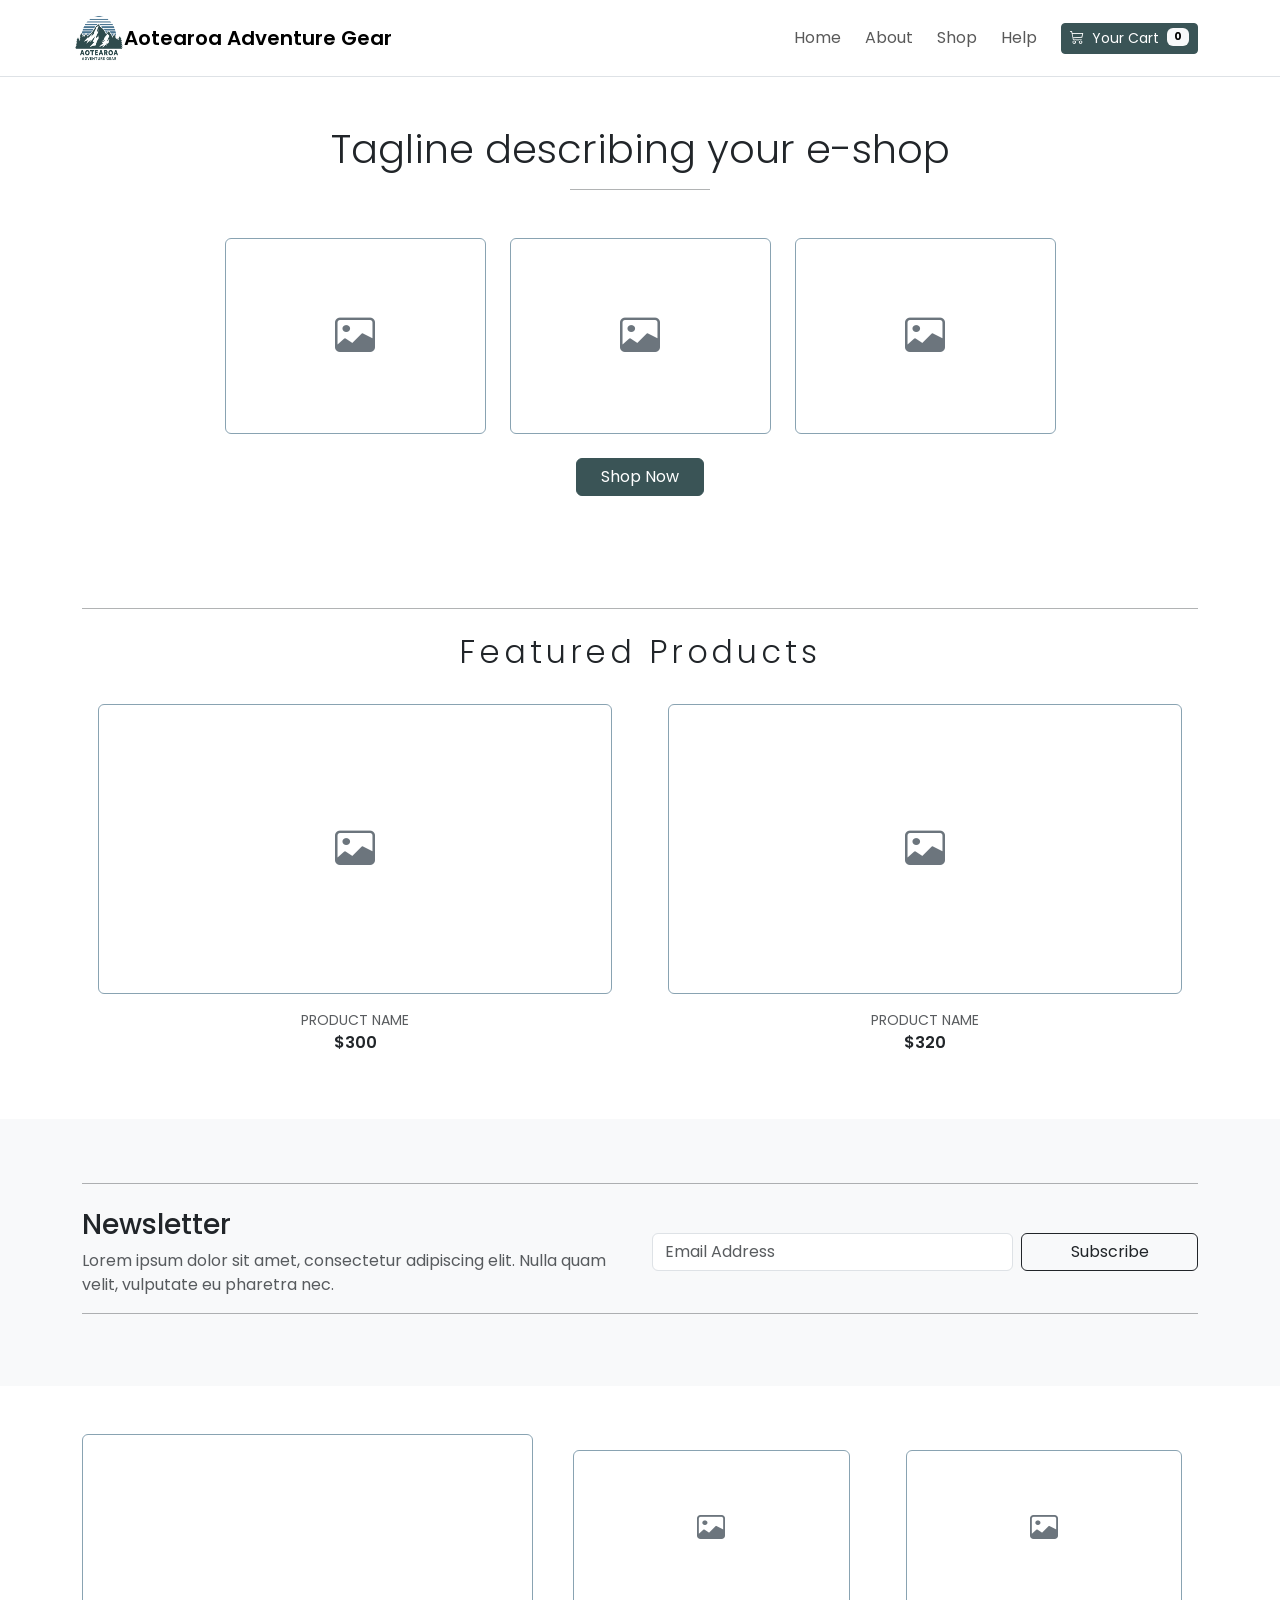
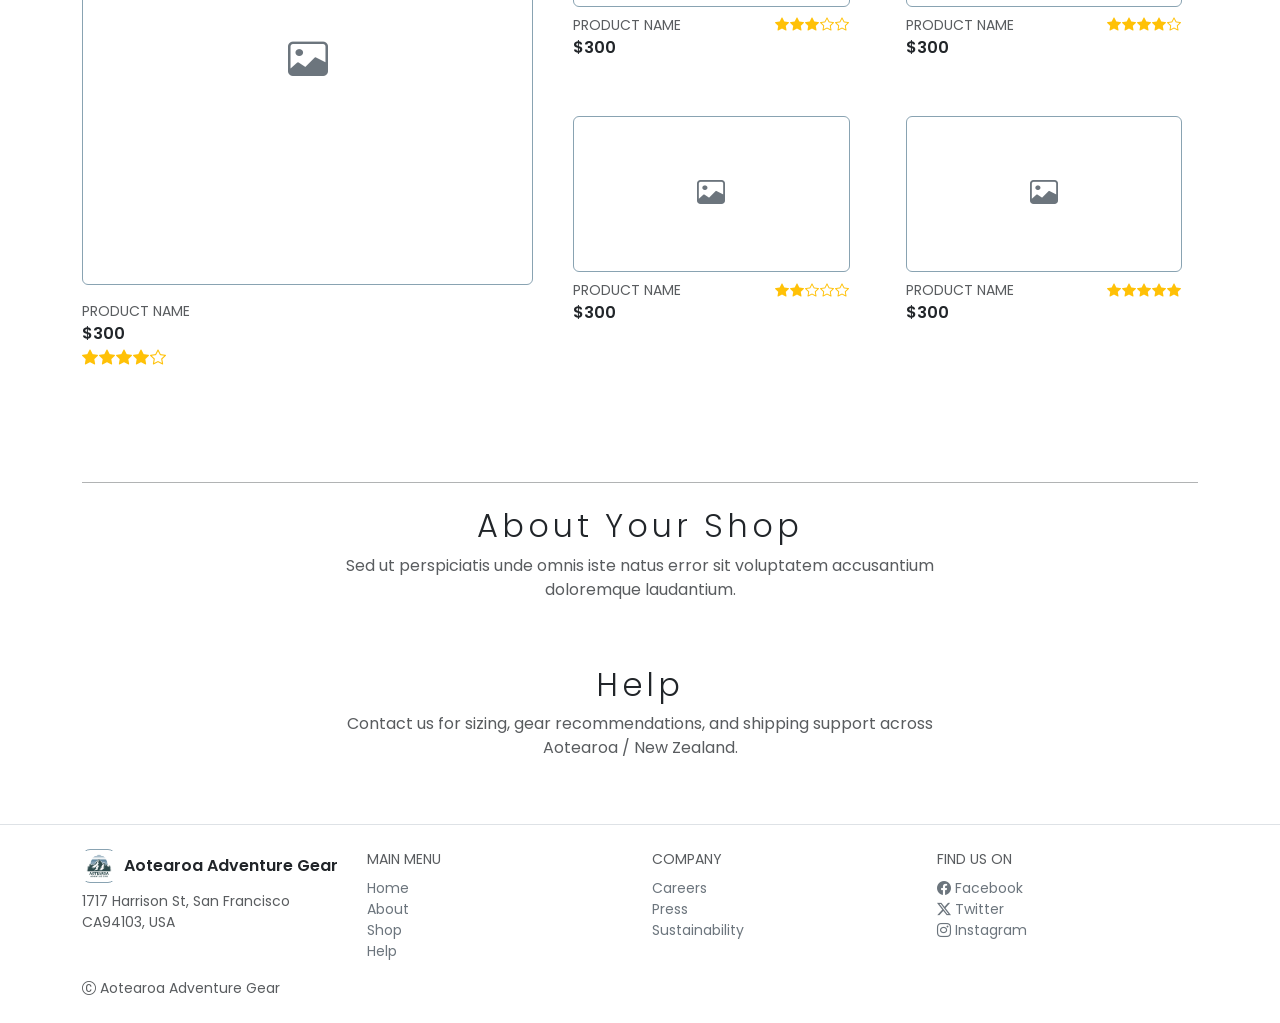
<file: index.html>
<!doctype html>
<html lang="en">

<head>
  <meta charset="utf-8" />
  <meta name="viewport" content="width=device-width, initial-scale=1" />
  <title>Aotearoa Adventure Gear | Home</title>

  <!-- Web font -->
  <link rel="preconnect" href="https://fonts.googleapis.com">
  <link rel="preconnect" href="https://fonts.gstatic.com" crossorigin>
  <link href="https://fonts.googleapis.com/css2?family=Poppins:wght@300;400;600&display=swap" rel="stylesheet">

  <!-- Icons -->
  <link rel="stylesheet" href="https://cdn.jsdelivr.net/npm/bootstrap-icons@1.11.3/font/bootstrap-icons.min.css">

  <!-- Bootstrap CSS -->
  <link href="https://cdn.jsdelivr.net/npm/bootstrap@5.3.3/dist/css/bootstrap.min.css" rel="stylesheet">

  <!-- Custom CSS (required) -->
  <link rel="stylesheet" href="css/custom-style.css" />
</head>

<body id="top">
  <div id="siteHeader"></div>

  <main>
    <!-- Tagline + 3 category images + Shop Now button (wireframe top hero area) -->
    <section class="py-5 hero-divider">
      <div class="container text-center">
        <h1 class="display-6 fw-light mb-3">Tagline describing your e-shop</h1>
        <hr class="mx-auto section-rule">

        <div class="row justify-content-center g-4 mt-4">
          <div class="col-10 col-sm-4 col-md-3">
            <div class="ratio ratio-4x3 placeholder-tile">
              <div class="d-flex align-items-center justify-content-center">
                <i class="bi bi-image fs-1 text-secondary"></i>
              </div>
            </div>
          </div>
          <div class="col-10 col-sm-4 col-md-3">
            <div class="ratio ratio-4x3 placeholder-tile">
              <div class="d-flex align-items-center justify-content-center">
                <i class="bi bi-image fs-1 text-secondary"></i>
              </div>
            </div>
          </div>
          <div class="col-10 col-sm-4 col-md-3">
            <div class="ratio ratio-4x3 placeholder-tile">
              <div class="d-flex align-items-center justify-content-center">
                <i class="bi bi-image fs-1 text-secondary"></i>
              </div>
            </div>
          </div>
        </div>

        <div class="mt-4">
          <a href="shop.html" class="btn btn-dark px-4">Shop Now</a>
        </div>
      </div>
    </section>

    <!-- Featured Products section + carousel (required) -->
    <section class="py-5">
      <div class="container">
        <hr class="mx-auto section-rule mb-4 w-100">
        <h2 class="text-center section-title mb-3">Featured Products</h2>


        <!-- Bootstrap carousel (JS requirement #1) -->
        <div id="featuredCarousel" class="carousel slide" data-bs-ride="carousel"
          aria-label="Featured products carousel">
          <div class="carousel-inner">
            <!-- Slide 1 -->
            <div class="carousel-item active">
              <div class="row g-4 justify-content-center">
                <div class="col-12 col-md-6">
                  <article class="product-card p-3">
                    <a href="product.html">
                      <div class="ratio ratio-16x9 placeholder-tile mb-3">
                        <div class="d-flex align-items-center justify-content-center">
                          <i class="bi bi-image fs-1 text-secondary"></i>
                        </div>
                      </div>
                    </a>
                    <div class="d-flex align-items-center ">
                      <div class="text-center mx-auto">
                        <div class="text-uppercase small text-muted"> Product Name</div>
                        <div class="fw-semibold">$300</div>
                      </div>
                    </div>
                  </article>
                </div>

                <div class="col-12 col-md-6">
                  <article class="product-card p-3">
                    <a href="product.html">
                      <div class="ratio ratio-16x9 placeholder-tile mb-3">
                        <div class="d-flex align-items-center justify-content-center">
                          <i class="bi bi-image fs-1 text-secondary"></i>
                        </div>
                      </div>
                    </a>
                    <div class="d-flex align-items-center justify-content-between">
                      <div class="text-center mx-auto">
                        <div class="text-uppercase small text-muted">Product Name </div>
                        <div class="fw-semibold">$320</div>
                      </div>
                    </div>
                  </article>
                </div>
              </div>
            </div>

            <!-- Slide 2 -->
            <div class="carousel-item">
              <div class="row g-4 justify-content-center">
                <div class="col-12 col-md-6">
                  <article class="product-card p-3">
                    <a href="product.html">
                      <div class="ratio ratio-16x9 placeholder-tile mb-3">
                        <div class="d-flex align-items-center justify-content-center">
                          <i class="bi bi-image fs-1 text-secondary"></i>
                        </div>
                      </div>
                    </a>
                    <div class="d-flex align-items-center justify-content-between">
                      <div class="text-center mx-auto">
                        <div class="text-uppercase small text-muted">Product Name</div>
                        <div class="fw-semibold">$450</div>
                      </div>
                    </div>
                  </article>
                </div>

                <div class="col-12 col-md-6">
                  <article class="product-card p-3">
                    <a href="product.html">
                      <div class="ratio ratio-16x9 placeholder-tile mb-3">
                        <div class="d-flex align-items-center justify-content-center">
                          <i class="bi bi-image fs-1 text-secondary"></i>
                        </div>
                      </div>
                    </a>
                    <div class="d-flex align-items-center justify-content-between">
                      <div class="text-center mx-auto">
                        <div class="text-uppercase small text-muted">Product Name </div>
                        <div class="fw-semibold">$520</div>
                      </div>
                    </div>
                  </article>
                </div>
              </div>
            </div>
          </div>

          <button class="carousel-control-prev" type="button" data-bs-target="#featuredCarousel" data-bs-slide="prev">
            <span class="carousel-control-prev-icon" aria-hidden="true"></span>
            <span class="visually-hidden">Previous</span>
          </button>

          <button class="carousel-control-next" type="button" data-bs-target="#featuredCarousel" data-bs-slide="next">
            <span class="carousel-control-next-icon" aria-hidden="true"></span>
            <span class="visually-hidden">Next</span>
          </button>
        </div>
      </div>
    </section>

    <!-- Newsletter row (wireframe) -->
    <section class="py-5 bg-light">
      <div class="container">
        <hr class="mx-auto section-rule mb-4 w-100">
        <div class="row align-items-center g-4">
          <div class="col-12 col-lg-6">
            <h3 class="mb-2">Newsletter</h3>
            <p class="text-muted mb-0">
              Lorem ipsum dolor sit amet, consectetur adipiscing elit. Nulla quam velit, vulputate eu pharetra nec.
            </p>
          </div>

          <div class="col-12 col-lg-6">
            <form class="row g-2 justify-content-lg-end" id="newsletterForm" novalidate>
              <div class="col-12 col-md-8">
                <label for="newsletterEmail" class="visually-hidden">Email Address</label>
                <input type="email" class="form-control" id="newsletterEmail" name="newsletterEmail"
                  placeholder="Email Address" required>
                <div class="invalid-feedback">Please enter a valid email address.</div>
              </div>
              <div class="col-12 col-md-4 d-grid">
                <button class="btn btn-outline-dark" type="submit">Subscribe</button>
              </div>
            </form>
            <div class="small text-success mt-2 d-none" id="newsletterSuccess">Thanks for subscribing!</div>
          </div>
        </div>
        <hr class="mx-auto section-rule mb-4 w-100">
      </div>
    </section>

    <!-- Product grid + about section (wireframe lower blocks) -->
    <section class="py-5">
      <div class="container">
        <div class="row g-4 align-items-start">
          <div class="col-12 col-lg-5">
            <a href="product.html">
              <div class="ratio ratio-1x1 placeholder-tile h-100">
                <div class="d-flex align-items-center justify-content-center">
                  <i class="bi bi-image fs-1 text-secondary"></i>
                </div>
              </div>
            </a>
            <div class="mt-3">
              <div class="text-uppercase small text-muted">Product Name</div>
              <div class="fw-semibold">$300</div>
              <div class="rating text-warning" aria-label="4 out of 5 stars">
                <i class="bi bi-star-fill"></i><i class="bi bi-star-fill"></i><i class="bi bi-star-fill"></i><i
                  class="bi bi-star-fill"></i><i class="bi bi-star"></i>
              </div>
            </div>
          </div>

          <div class="col-12 col-lg-7">
            <div class="row g-4">
              <!-- Four small cards -->
              <div class="col-12 col-md-6">
                <article class="product-card p-3">
                  <a href="product.html">
                    <div class="ratio ratio-16x9 placeholder-tile mb-2">
                      <div class="d-flex align-items-center justify-content-center">
                        <i class="bi bi-image text-secondary fs-3"></i>
                      </div>
                    </div>
                  </a>
                  <div class="d-flex justify-content-between align-items-start">
                    <div>
                      <div class="text-uppercase small text-muted"> Product Name </div>
                      <div class="fw-semibold">$300</div>
                    </div>
                    <div class="rating text-warning small">
                      <i class="bi bi-star-fill"></i><i class="bi bi-star-fill"></i><i class="bi bi-star-fill"></i><i
                        class="bi bi-star"></i><i class="bi bi-star"></i>
                    </div>
                  </div>
                </article>
              </div>

              <div class="col-12 col-md-6">
                <article class="product-card p-3">
                  <a href="product.html">
                    <div class="ratio ratio-16x9 placeholder-tile mb-2">
                      <div class="d-flex align-items-center justify-content-center">
                        <i class="bi bi-image text-secondary fs-3"></i>
                      </div>
                    </div>
                  </a>
                  <div class="d-flex justify-content-between align-items-start">
                    <div>
                      <div class="text-uppercase small text-muted">Product Name </div>
                      <div class="fw-semibold">$300</div>
                    </div>
                    <div class="rating text-warning small">
                      <i class="bi bi-star-fill"></i><i class="bi bi-star-fill"></i><i class="bi bi-star-fill"></i><i
                        class="bi bi-star-fill"></i><i class="bi bi-star"></i>
                    </div>
                  </div>
                </article>
              </div>

              <div class="col-12 col-md-6">
                <article class="product-card p-3">
                  <a href="product.html">
                    <div class="ratio ratio-16x9 placeholder-tile mb-2">
                      <div class="d-flex align-items-center justify-content-center">
                        <i class="bi bi-image text-secondary fs-3"></i>
                      </div>
                    </div>
                  </a>
                  <div class="d-flex justify-content-between align-items-start">
                    <div>
                      <div class="text-uppercase small text-muted">Product Name </div>
                      <div class="fw-semibold">$300</div>
                    </div>
                    <div class="rating text-warning small">
                      <i class="bi bi-star-fill"></i><i class="bi bi-star-fill"></i><i class="bi bi-star"></i><i
                        class="bi bi-star"></i><i class="bi bi-star"></i>
                    </div>
                  </div>
                </article>
              </div>

              <div class="col-12 col-md-6">
                <article class="product-card p-3">
                  <a href="product.html">
                    <div class="ratio ratio-16x9 placeholder-tile mb-2">
                      <div class="d-flex align-items-center justify-content-center">
                        <i class="bi bi-image text-secondary fs-3"></i>
                      </div>
                    </div>
                  </a>
                  <div class="d-flex justify-content-between align-items-start">
                    <div>
                      <div class="text-uppercase small text-muted">Product Name </div>
                      <div class="fw-semibold">$300</div>
                    </div>
                    <div class="rating text-warning small">
                      <i class="bi bi-star-fill"></i><i class="bi bi-star-fill"></i><i class="bi bi-star-fill"></i><i
                        class="bi bi-star-fill"></i><i class="bi bi-star-fill"></i>
                    </div>
                  </div>
                </article>
              </div>
            </div>
          </div>
        </div>
    </section>

    <!-- About section -->
    <section id="about" class="py-5 text-center">
      <div class="container">
        <hr class="mx-auto section-rule mb-4 w-100">
        <h2 class="section-title mb-2">About Your Shop</h2>
        <p class="text-muted mx-auto" style="max-width: 60ch;">
          Sed ut perspiciatis unde omnis iste natus error sit voluptatem accusantium doloremque laudantium.
        </p>
      </div>
    </section>

    <section id="help" class="pb-5 text-center">
      <h2 class="section-title mb-2">Help</h2>
      <p class="text-muted mx-auto" style="max-width: 60ch;">
        Contact us for sizing, gear recommendations, and shipping support across Aotearoa / New Zealand.
      </p>
    </section>
    </div>

  </main>

  <!-- Footer (wireframe shows multi-column menu) -->
  <footer class="border-top bg-white py-4">
    <div class="container">
      <div class="row g-4 align-items-start">
        <div class="col-12 col-lg-3">
          <div class="d-flex align-items-center gap-2 mb-2">
            <span class="brand-mark d-inline-flex align-items-center justify-content-center">
              <img src="images/logo.png" alt="Aotearoa Adventure Gear" style="width:50px;height:30px;" />
            </span>
            <span class="fw-semibold">Aotearoa Adventure Gear</span>
          </div>
          <address class="small text-muted mb-0">
            1717 Harrison St, San Francisco<br>
            CA94103, USA
          </address>
        </div>

        <div class="col-6 col-lg-3">
          <div class="text-uppercase small text-muted">Main Menu</div>
          <ul class="list-unstyled mt-2 mb-0 small">
            <li><a class="footer-link" href="index.html">Home</a></li>
            <li><a class="footer-link" href="#about">About</a></li>
            <li><a class="footer-link" href="shop.html">Shop</a></li>
            <li><a class="footer-link" href="#help">Help</a></li>
          </ul>
        </div>

        <div class="col-6 col-lg-3">
          <div class="text-uppercase small text-muted">Company</div>
          <ul class="list-unstyled mt-2 mb-0 small">
            <li><a class="footer-link" href="#">Careers</a></li>
            <li><a class="footer-link" href="#">Press</a></li>
            <li><a class="footer-link" href="#">Sustainability</a></li>
          </ul>
        </div>

        <div class="col-12 col-lg-3">
          <div class="text-uppercase small text-muted">Find us on</div>
          <ul class="list-unstyled mt-2 mb-0 small">
            <li><a class="footer-link" href="#"><i class="bi bi-facebook me-1"></i>Facebook</a></li>
            <li><a class="footer-link" href="#"><i class="bi bi-twitter-x me-1"></i>Twitter</a></li>
            <li><a class="footer-link" href="#"><i class="bi bi-instagram me-1"></i>Instagram</a></li>
          </ul>
        </div>
      </div>

      <div class="small text-muted pt-3">
        <i class="bi bi-c-circle"></i> Aotearoa Adventure Gear
      </div>
    </div>
  </footer>

  <!-- Fancy floating anchor (required JS element #2) -->
  <a href="#top" class="floating-anchor btn btn-dark" id="floatingAnchor" aria-label="Back to top">
    <i class="bi bi-arrow-up"></i>
  </a>

  <!-- Bootstrap + jQuery + custom JS -->
  <script src="https://cdn.jsdelivr.net/npm/jquery@3.7.1/dist/jquery.min.js"></script>
  <script src="https://cdn.jsdelivr.net/npm/bootstrap@5.3.3/dist/js/bootstrap.bundle.min.js"></script>
  <script src="js/includes.js"></script>
  <script src="js/main.js"></script>
</body>

</html>
</file>
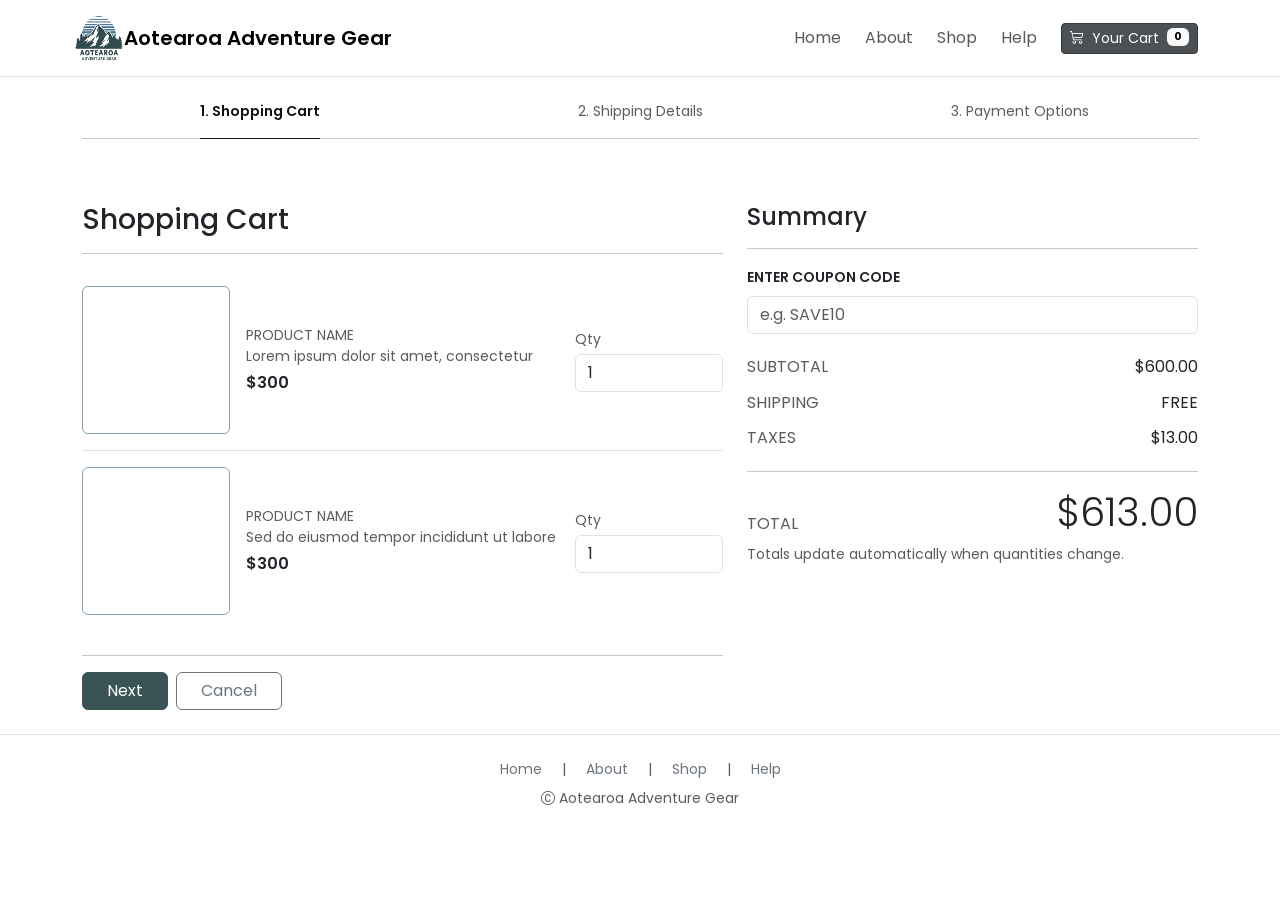
<file: cart.html>
<!doctype html>
<html lang="en">

<head>
  <meta charset="utf-8" />
  <meta name="viewport" content="width=device-width, initial-scale=1" />
  <title>Aotearoa Adventure Gear | Cart</title>

  <link rel="preconnect" href="https://fonts.googleapis.com">
  <link rel="preconnect" href="https://fonts.gstatic.com" crossorigin>
  <link href="https://fonts.googleapis.com/css2?family=Poppins:wght@300;400;600&display=swap" rel="stylesheet">

  <link rel="stylesheet" href="https://cdn.jsdelivr.net/npm/bootstrap-icons@1.11.3/font/bootstrap-icons.min.css">
  <link href="https://cdn.jsdelivr.net/npm/bootstrap@5.3.3/dist/css/bootstrap.min.css" rel="stylesheet">
  <link rel="stylesheet" href="css/custom-style.css" />
</head>

<body>
  <div id="siteHeader"></div>

  <main>
    <!-- Step header (wireframe: Shopping Cart -> Shipping Details -> Payment Options) -->
    <section class="py-4 hero-divider">
      <div class="container">
        <div class="row text-center small text-muted">
          <div class="col-4 step-active">1. Shopping Cart</div>
          <div class="col-4">2. Shipping Details</div>
          <div class="col-4">3. Payment Options</div>
        </div>
        <hr class="mt-3">
      </div>
    </section>

    <section class="py-4">
      <div class="container">
        <div class="row g-4">
          <!-- Left: cart items -->
          <section class="col-12 col-lg-7">
            <h1 class="h3 mb-3">Shopping Cart</h1>
            <hr>

            <!-- Item 1 -->
            <article class="cart-item py-3 border-bottom" data-price="300">
              <div class="row g-3 align-items-center">
                <div class="col-4 col-md-3">
                  <div class="ratio ratio-1x1 placeholder-tile"></div>
                </div>

                <div class="col-8 col-md-6">
                  <div class="text-uppercase small text-muted">Product Name</div>
                  <div class="text-muted small mb-1">
                    Lorem ipsum dolor sit amet, consectetur
                  </div>
                  <div class="fw-semibold">$<span class="js-item-price">300</span></div>
                </div>

                <div class="col-12 col-md-3">
                  <label class="form-label small text-muted mb-1">Qty</label>
                  <input type="number" class="form-control js-qty" min="1" max="99" value="1" required>
                  <div class="invalid-feedback">Qty must be 1–99.</div>
                </div>
              </div>
            </article>

            <!-- Item 2 -->
            <article class="cart-item py-3" data-price="300">
              <div class="row g-3 align-items-center">
                <div class="col-4 col-md-3">
                  <div class="ratio ratio-1x1 placeholder-tile"></div>
                </div>

                <div class="col-8 col-md-6">
                  <div class="text-uppercase small text-muted">Product Name</div>
                  <div class="text-muted small mb-1">
                    Sed do eiusmod tempor incididunt ut labore
                  </div>
                  <div class="fw-semibold">$<span class="js-item-price">300</span></div>
                </div>

                <div class="col-12 col-md-3">
                  <label class="form-label small text-muted mb-1">Qty</label>
                  <input type="number" class="form-control js-qty" min="1" max="99" value="1" required>
                  <div class="invalid-feedback">Qty must be 1–99.</div>
                </div>
              </div>
            </article>

            <hr class="mt-4">

            <div class="d-flex gap-2">
              <a class="btn btn-dark px-4" href="shipping.html">Next</a>
              <button class="btn btn-outline-secondary px-4" type="button" id="cancelCart">Cancel</button>
            </div>
          </section>

          <!-- Right: summary -->
          <aside class="col-12 col-lg-5">
            <h2 class="h4 mb-3">Summary</h2>
            <hr>

            <form id="couponForm" class="mb-3" novalidate>
              <label for="couponCode" class="form-label small fw-semibold">ENTER COUPON CODE</label>
              <input class="form-control" id="couponCode" name="couponCode" placeholder="e.g. SAVE10" minlength="3"
                maxlength="12">
              <div class="invalid-feedback">Coupon code must be 3–12 letters/numbers.</div>
              <div class="small text-success mt-2 d-none" id="couponApplied">Coupon applied.</div>
            </form>

            <div class="summary-line d-flex justify-content-between">
              <span class="text-muted">SUBTOTAL</span>
              <span>$<span id="summarySubtotal">00</span></span>
            </div>
            <div class="summary-line d-flex justify-content-between">
              <span class="text-muted">SHIPPING</span>
              <span id="summaryShippingLabel">FREE</span>
            </div>
            <div class="summary-line d-flex justify-content-between">
              <span class="text-muted">TAXES</span>
              <span>$<span id="summaryTaxes">0</span></span>
            </div>

            <hr>

            <div class="d-flex justify-content-between align-items-end">
              <div class="text-uppercase text-muted">TOTAL</div>
              <div class="display-6 fw-light">$<span id="summaryTotal">0</span></div>
            </div>

            <div class="small text-muted mt-2">
              Totals update automatically when quantities change.
            </div>
          </aside>
        </div>
      </div>
    </section>
  </main>

  <div id="siteFooter"></div>

  <script src="https://cdn.jsdelivr.net/npm/jquery@3.7.1/dist/jquery.min.js"></script>
  <script src="https://cdn.jsdelivr.net/npm/bootstrap@5.3.3/dist/js/bootstrap.bundle.min.js"></script>
  <script src="js/includes.js"></script>
  <script src="js/main.js"></script>
</body>

</html>
</file>
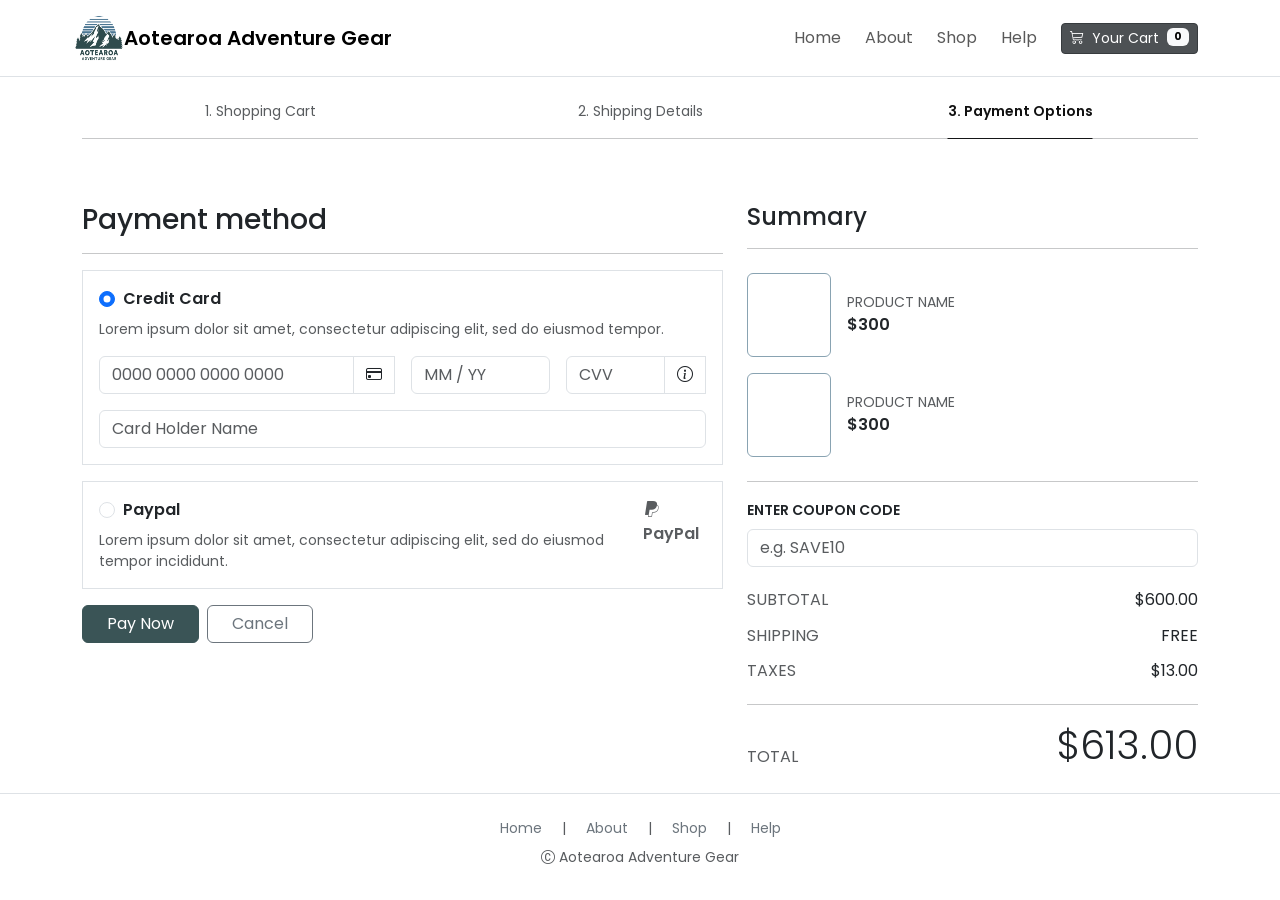
<file: payment.html>
<!doctype html>
<html lang="en">

<head>
  <meta charset="utf-8" />
  <meta name="viewport" content="width=device-width, initial-scale=1" />
  <title>Aotearoa Adventure Gear | Payment</title>

  <link rel="preconnect" href="https://fonts.googleapis.com">
  <link rel="preconnect" href="https://fonts.gstatic.com" crossorigin>
  <link href="https://fonts.googleapis.com/css2?family=Poppins:wght@300;400;600&display=swap" rel="stylesheet">

  <link rel="stylesheet" href="https://cdn.jsdelivr.net/npm/bootstrap-icons@1.11.3/font/bootstrap-icons.min.css">
  <link href="https://cdn.jsdelivr.net/npm/bootstrap@5.3.3/dist/css/bootstrap.min.css" rel="stylesheet">
  <link rel="stylesheet" href="css/custom-style.css" />
</head>

<body>
  <div id="siteHeader"></div>

  <main>
    <!-- Steps -->
    <section class="py-4 hero-divider">
      <div class="container">
        <div class="row text-center small text-muted">
          <div class="col-4">1. Shopping Cart</div>
          <div class="col-4">2. Shipping Details</div>
          <div class="col-4 step-active">3. Payment Options</div>
        </div>
        <hr class="mt-3">
      </div>
    </section>

    <section class="py-4">
      <div class="container">
        <div class="row g-4">
          <!-- Left: payment method panels -->
          <section class="col-12 col-lg-7">
            <h1 class="h3 mb-3">Payment method</h1>
            <hr>

            <form id="paymentForm" novalidate>
              <!-- CREDIT CARD panel -->
              <div class="pay-panel mb-3 border p-3">
                <div class="form-check mb-2">
                  <input class="form-check-input" type="radio" name="payMethod" id="payCard" value="card" checked>
                  <label class="form-check-label fw-semibold" for="payCard">Credit Card</label>
                </div>

                <p class="small text-muted mb-3">
                  Lorem ipsum dolor sit amet, consectetur adipiscing elit, sed do eiusmod tempor.
                </p>

                <div class="row g-3 align-items-center">
                  <div class="col-12 col-md-6">
                    <label class="visually-hidden" for="cardNumber">Card number</label>
                    <div class="input-group">
                      <input type="text" class="form-control" id="cardNumber" name="cardNumber"
                        placeholder="0000 0000 0000 0000" required inputmode="numeric">
                      <span class="input-group-text bg-white"><i class="bi bi-credit-card"></i></span>
                      <div class="invalid-feedback">Enter a valid card number (13–19 digits).</div>
                    </div>
                  </div>

                  <div class="col-6 col-md-3">
                    <label class="visually-hidden" for="expMMYY">MM / YY</label>
                    <input type="text" class="form-control" id="expMMYY" name="expMMYY" placeholder="MM / YY" required>
                    <div class="invalid-feedback">Use MM/YY (future).</div>
                  </div>

                  <div class="col-6 col-md-3">
                    <label class="visually-hidden" for="cvv">CVV</label>
                    <div class="input-group">
                      <input type="password" class="form-control" id="cvv" name="cvv" placeholder="CVV" required
                        inputmode="numeric" minlength="3" maxlength="4">
                      <span class="input-group-text bg-white"><i class="bi bi-info-circle"></i></span>
                      <div class="invalid-feedback">3–4 digits.</div>
                    </div>
                  </div>

                  <div class="col-12">
                    <label class="visually-hidden" for="cardName">Card Holder Name</label>
                    <input type="text" class="form-control" id="cardName" name="cardName" placeholder="Card Holder Name"
                      required minlength="2" maxlength="60">
                    <div class="invalid-feedback">Please enter the cardholder name.</div>
                  </div>
                </div>
              </div>

              <!-- PAYPAL panel -->
              <div class="pay-panel mb-3 border p-3">
                <div class="d-flex align-items-start justify-content-between gap-3">
                  <div>
                    <div class="form-check mb-2">
                      <input class="form-check-input" type="radio" name="payMethod" id="payPaypal" value="paypal">
                      <label class="form-check-label fw-semibold" for="payPaypal">Paypal</label>
                    </div>
                    <p class="small text-muted mb-0">
                      Lorem ipsum dolor sit amet, consectetur adipiscing elit, sed do eiusmod tempor incididunt.
                    </p>
                  </div>

                  <div class="paypal-mark text-muted fw-semibold">
                    <i class="bi bi-paypal me-1"></i>PayPal
                  </div>
                </div>
              </div>

              <div class="d-flex gap-2">
                <button class="btn btn-dark px-4" type="submit">Pay Now</button>
                <button class="btn btn-outline-secondary px-4" type="button" id="cancelPayment"
                  name="cancelPayment">Cancel</button>
              </div>
            </form>

            <div class="alert alert-success mt-4 d-none" id="paymentSuccess">
              Payment details validated. (Prototype only — no real payment is processed.)
            </div>
          </section>

          <!-- Right: summary (same as shipping wireframe) -->
          <aside class="col-12 col-lg-5">
            <h2 class="h4 mb-3">Summary</h2>
            <hr>

            <div class="summary-products mb-3">
              <div class="d-flex align-items-center gap-3 py-2">
                <div class="ratio ratio-1x1 list-thumb placeholder-tile"></div>
                <div>
                  <div class="text-uppercase small text-muted">Product Name</div>
                  <div class="fw-semibold">$300</div>
                </div>
              </div>
              <div class="d-flex align-items-center gap-3 py-2">
                <div class="ratio ratio-1x1 list-thumb placeholder-tile"></div>
                <div>
                  <div class="text-uppercase small text-muted">Product Name</div>
                  <div class="fw-semibold">$300</div>
                </div>
              </div>
            </div>

            <hr>

            <!-- coupon -->
            <form id="couponForm" class="mb-3" novalidate>
              <label for="couponCode" class="form-label small fw-semibold">ENTER COUPON CODE</label>
              <input class="form-control" id="couponCode" name="couponCode" placeholder="e.g. SAVE10" minlength="3"
                maxlength="12">
              <div class="invalid-feedback">Coupon code must be 3–12 letters/numbers.</div>
              <div class="small text-success mt-2 d-none" id="couponApplied">Coupon applied.</div>
            </form>

            <div class="summary-line d-flex justify-content-between">
              <span class="text-muted">SUBTOTAL</span>
              <span>$<span id="paySubtotal" name="paySubtotal">0</span></span>
            </div>
            <div class="summary-line d-flex justify-content-between">
              <span class="text-muted">SHIPPING</span>
              <span id="payShippingLabel" name="payShippingLabel">—</span>
            </div>
            <div class="summary-line d-flex justify-content-between">
              <span class="text-muted">TAXES</span>
              <span>$<span id="payTaxes" name="payTaxes">0</span></span>
            </div>

            <hr>

            <div class="d-flex justify-content-between align-items-end">
              <div class="text-uppercase text-muted">TOTAL</div>
              <div class="display-6 fw-light">$<span id="payTotal" name="payTotal">0</span></div>
            </div>
          </aside>
        </div>
      </div>
    </section>
  </main>

  <div id="siteFooter"></div>

  <script src="https://cdn.jsdelivr.net/npm/jquery@3.7.1/dist/jquery.min.js"></script>
  <script src="https://cdn.jsdelivr.net/npm/bootstrap@5.3.3/dist/js/bootstrap.bundle.min.js"></script>
  <script src="js/includes.js"></script>
  <script src="js/main.js"></script>
</body>

</html>
</file>
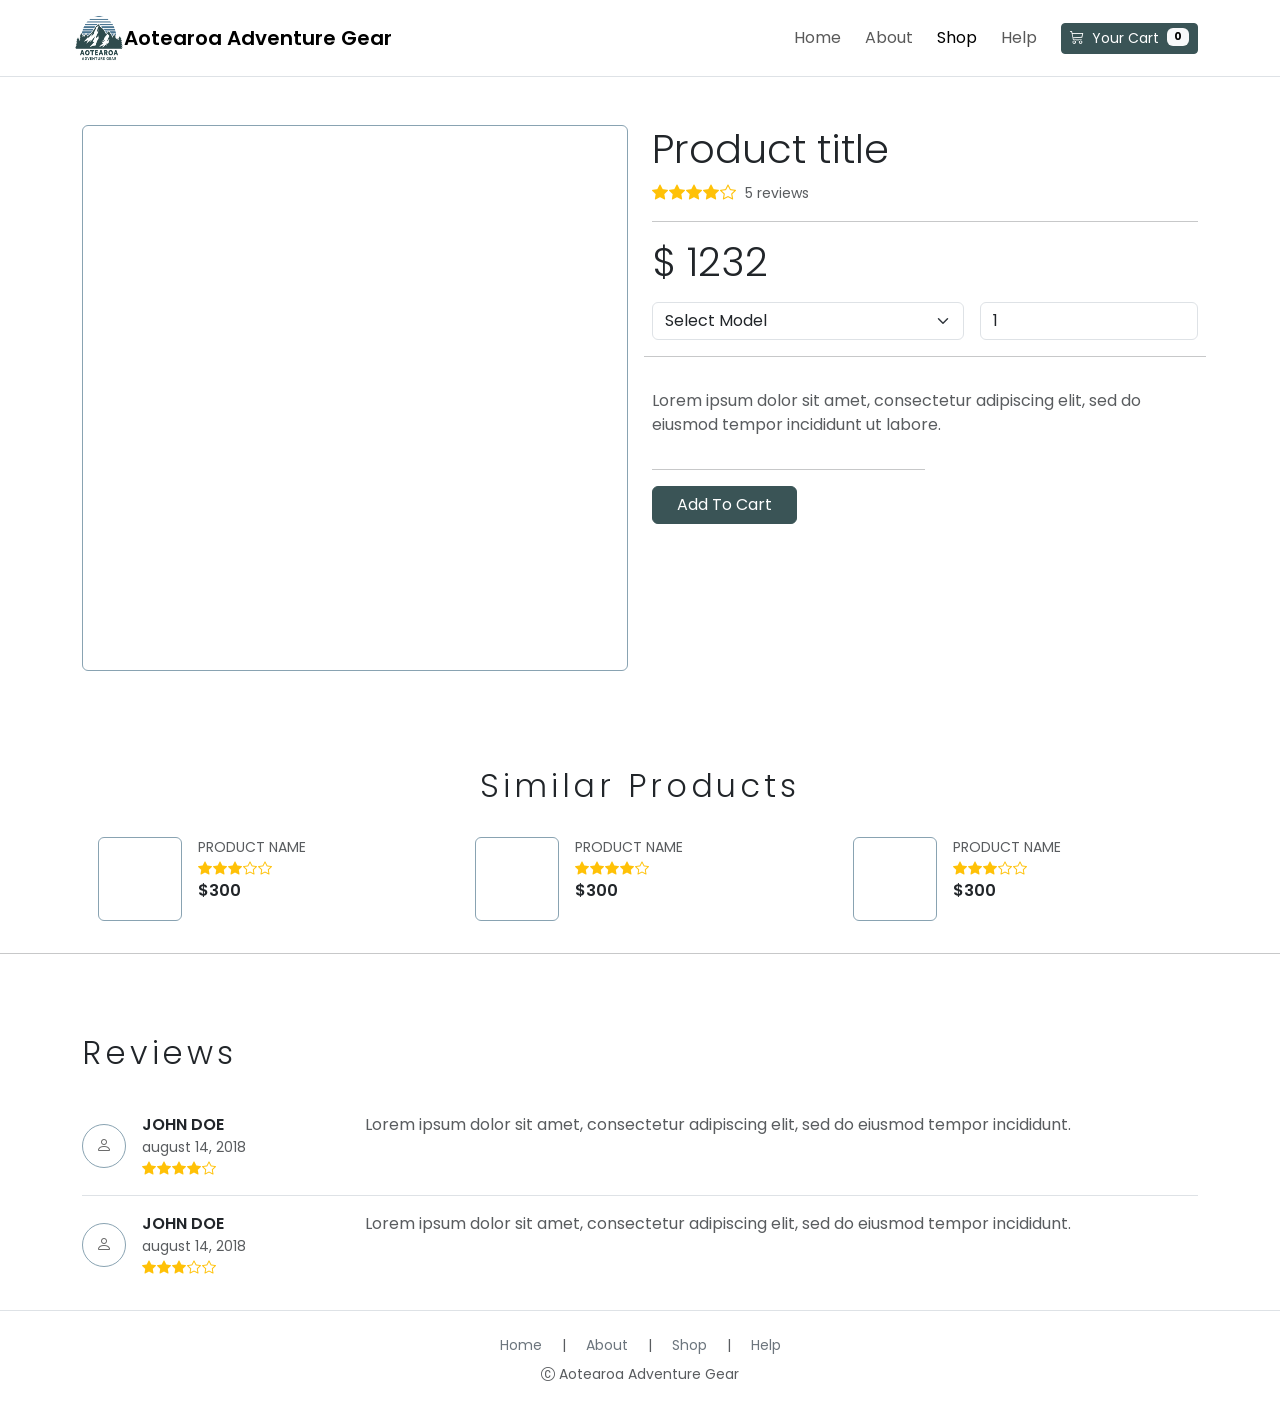
<file: product.html>
<!doctype html>
<html lang="en">

<head>
  <meta charset="utf-8" />
  <meta name="viewport" content="width=device-width, initial-scale=1" />
  <title>Aotearoa Adventure Gear | Product</title>

  <link rel="preconnect" href="https://fonts.googleapis.com">
  <link rel="preconnect" href="https://fonts.gstatic.com" crossorigin>
  <link href="https://fonts.googleapis.com/css2?family=Poppins:wght@300;400;600&display=swap" rel="stylesheet">

  <link rel="stylesheet" href="https://cdn.jsdelivr.net/npm/bootstrap-icons@1.11.3/font/bootstrap-icons.min.css">
  <link href="https://cdn.jsdelivr.net/npm/bootstrap@5.3.3/dist/css/bootstrap.min.css" rel="stylesheet">
  <link rel="stylesheet" href="css/custom-style.css" />
</head>

<body>
  <div id="siteHeader"></div>
  <main>
    <!-- Top product area: large image left, details right -->
    <section class="py-5 hero-divider">
      <div class="container">
        <div class="row g-4 align-items-stretch">
          <div class="col-12 col-lg-6">
            <div class="ratio ratio-1x1 placeholder-tile h-100"></div>
          </div>

          <div class="col-12 col-lg-6">
            <article class="h-100">
              <h1 class="display-6 mb-2">Product title</h1>

              <div class="d-flex align-items-center gap-2 mb-3">
                <div class="rating text-warning" aria-label="4 out of 5 stars">
                  <i class="bi bi-star-fill"></i><i class="bi bi-star-fill"></i><i class="bi bi-star-fill"></i><i
                    class="bi bi-star-fill"></i><i class="bi bi-star"></i>
                </div>
                <div class="small text-muted">5 reviews</div>
              </div>

              <hr>
              <div class="price display-6 fw-light mb-3">$ <span id="productPrice">1232</span></div>

              <form id="productForm" class="row g-3" novalidate>
                <div class="col-12 col-md-7">
                  <label for="modelSelect" class="form-label visually-hidden">Select Model</label>
                  <select class="form-select" id="modelSelect" required>
                    <option value="" selected>Select Model</option>
                    <option value="standard">Standard</option>
                    <option value="pro">Pro</option>
                    <option value="ultralight">Ultralight</option>
                  </select>
                  <div class="invalid-feedback">Please select a model.</div>
                </div>

                <div class="col-12 col-md-5">
                  <label for="qty" class="form-label visually-hidden">Quantity</label>
                  <input type="number" class="form-control" id="qty" min="1" max="99" value="1" required>
                  <div class="invalid-feedback">Quantity must be 1–99.</div>
                </div>
                <hr>
                <div class="col-12">
                  <p class="text-muted mb-0">
                    Lorem ipsum dolor sit amet, consectetur adipiscing elit, sed do eiusmod tempor incididunt ut labore.
                  </p>
                </div>

                <div class="col-12">
                  <hr class="w-50 justify-content-start">
                  <button type="submit" class="btn btn-dark px-4">Add To Cart</button>
                </div>
              </form>
            </article>
          </div>
        </div>
      </div>
    </section>

    <!-- Similar products row -->
    <section class="py-5">
      <div class="container">
        <h2 class="text-center section-title mb-3">Similar Products</h2>
        <div class="row g-3 justify-content-center">
          <div class="col-12 col-md-4">
            <article class="product-card p-3">
              <div class="d-flex gap-3">
                <div class="ratio ratio-1x1 list-thumb placeholder-tile"></div>
                <div>
                  <div class="text-uppercase small text-muted">Product Name</div>
                  <div class="rating text-warning small">
                    <i class="bi bi-star-fill"></i><i class="bi bi-star-fill"></i><i class="bi bi-star-fill"></i><i
                      class="bi bi-star"></i><i class="bi bi-star"></i>
                  </div>
                  <div class="fw-semibold">$300</div>
                </div>
              </div>
            </article>
          </div>

          <div class="col-12 col-md-4">
            <article class="product-card p-3">
              <div class="d-flex gap-3">
                <div class="ratio ratio-1x1 list-thumb placeholder-tile"></div>
                <div>
                  <div class="text-uppercase small text-muted">Product Name</div>
                  <div class="rating text-warning small">
                    <i class="bi bi-star-fill"></i><i class="bi bi-star-fill"></i><i class="bi bi-star-fill"></i><i
                      class="bi bi-star-fill"></i><i class="bi bi-star"></i>
                  </div>
                  <div class="fw-semibold">$300</div>
                </div>
              </div>
            </article>
          </div>

          <div class="col-12 col-md-4">
            <article class="product-card p-3">
              <div class="d-flex gap-3">
                <div class="ratio ratio-1x1 list-thumb placeholder-tile"></div>
                <div>
                  <div class="text-uppercase small text-muted">Product Name</div>
                  <div class="rating text-warning small">
                    <i class="bi bi-star-fill"></i><i class="bi bi-star-fill"></i><i class="bi bi-star-fill"></i><i
                      class="bi bi-star"></i><i class="bi bi-star"></i>
                  </div>
                  <div class="fw-semibold">$300</div>
                </div>
              </div>
            </article>
          </div>
        </div>
      </div>
      <hr>
    </section>

    <!-- Reviews section -->
    <section class="py-3">
      <div class="container">
        <h2 class="section-title mb-4">Reviews</h2>

        <article class="review-item py-3 border-bottom">
          <div class="row g-3">
            <div class="col-12 col-md-3">
              <div class="d-flex align-items-center gap-3">
                <div class="avatar-circle"><i class="bi bi-person"></i></div>
                <div>
                  <div class="fw-semibold">JOHN DOE</div>
                  <div class="small text-muted">august 14, 2018</div>
                  <div class="rating text-warning small">
                    <i class="bi bi-star-fill"></i><i class="bi bi-star-fill"></i><i class="bi bi-star-fill"></i><i
                      class="bi bi-star-fill"></i><i class="bi bi-star"></i>
                  </div>
                </div>
              </div>
            </div>
            <div class="col-12 col-md-9">
              <p class="text-muted mb-0">
                Lorem ipsum dolor sit amet, consectetur adipiscing elit, sed do eiusmod tempor incididunt.
              </p>
            </div>
          </div>
        </article>

        <article class="review-item py-3 ">
          <div class="row g-3">
            <div class="col-12 col-md-3">
              <div class="d-flex align-items-center gap-3">
                <div class="avatar-circle"><i class="bi bi-person"></i></div>
                <div>
                  <div class="fw-semibold">JOHN DOE</div>
                  <div class="small text-muted">august 14, 2018</div>
                  <div class="rating text-warning small">
                    <i class="bi bi-star-fill"></i><i class="bi bi-star-fill"></i><i class="bi bi-star-fill"></i><i
                      class="bi bi-star"></i><i class="bi bi-star"></i>
                  </div>
                </div>
              </div>
            </div>
            <div class="col-12 col-md-9">
              <p class="text-muted mb-0">
                Lorem ipsum dolor sit amet, consectetur adipiscing elit, sed do eiusmod tempor incididunt.
              </p>
            </div>
          </div>
        </article>
      </div>
    </section>
  </main>

  <div id="siteFooter"></div>

  <script src="https://cdn.jsdelivr.net/npm/jquery@3.7.1/dist/jquery.min.js"></script>
  <script src="https://cdn.jsdelivr.net/npm/bootstrap@5.3.3/dist/js/bootstrap.bundle.min.js"></script>
  <script src="js/includes.js"></script>
  <script src="js/main.js"></script>
</body>

</html>
</file>
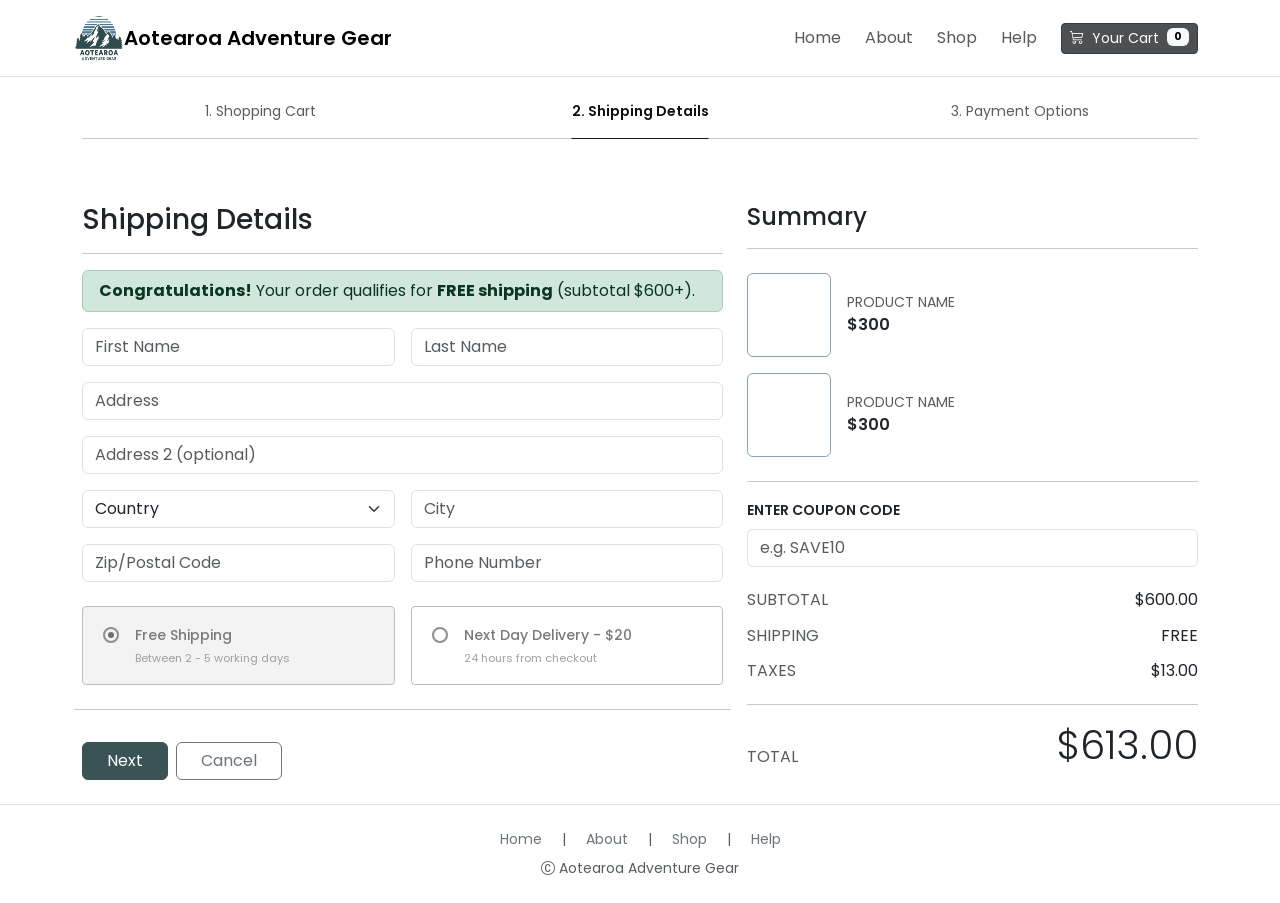
<file: shipping.html>
<!doctype html>
<html lang="en">

<head>
  <meta charset="utf-8" />
  <meta name="viewport" content="width=device-width, initial-scale=1" />
  <title>Aotearoa Adventure Gear | Shipping</title>

  <link rel="preconnect" href="https://fonts.googleapis.com">
  <link rel="preconnect" href="https://fonts.gstatic.com" crossorigin>
  <link href="https://fonts.googleapis.com/css2?family=Poppins:wght@300;400;600&display=swap" rel="stylesheet">

  <link rel="stylesheet" href="https://cdn.jsdelivr.net/npm/bootstrap-icons@1.11.3/font/bootstrap-icons.min.css">
  <link href="https://cdn.jsdelivr.net/npm/bootstrap@5.3.3/dist/css/bootstrap.min.css" rel="stylesheet">
  <link rel="stylesheet" href="css/custom-style.css" />
</head>

<body>
  <div id="siteHeader"></div>

  <main>
    <!-- Steps (same style as cart) -->
    <section class="py-4 hero-divider">
      <div class="container">
        <div class="row text-center small text-muted">
          <div class="col-4">1. Shopping Cart</div>
          <div class="col-4 step-active">2. Shipping Details</div>
          <div class="col-4">3. Payment Options</div>
        </div>
        <hr class="mt-3">
      </div>
    </section>

    <section class="py-4">
      <div class="container">
        <div class="row g-4">
          <!-- Left: Shipping details form -->
          <section class="col-12 col-lg-7">
            <h1 class="h3 mb-3">Shipping Details</h1>
            <hr>

            <!-- Free shipping offer (required) -->
            <div class="alert alert-info py-2 mb-3" id="freeShippingBanner" name="freeShippingBanner" role="status">
              Free shipping applies automatically for totals over <strong>$600</strong>.
              <span class="ms-1">Remaining: <strong>$<span id="remainingForFreeShipping"
                    name="remainingForFreeShipping">0</span></strong></span>
            </div>

            <form id="shippingForm" name="shippingForm" novalidate>
              <div class="row g-3">
                <div class="col-12 col-md-6">
                  <label for="firstName" class="visually-hidden">First Name</label>
                  <input type="text" class="form-control" id="firstName" name="firstName" placeholder="First Name"
                    required minlength="2" maxlength="40">
                  <div class="invalid-feedback">First name is required.</div>
                </div>

                <div class="col-12 col-md-6">
                  <label for="lastName" class="visually-hidden">Last Name</label>
                  <input type="text" class="form-control" id="lastName" name="lastName" placeholder="Last Name" required
                    minlength="2" maxlength="40">
                  <div class="invalid-feedback">Last name is required.</div>
                </div>

                <div class="col-12">
                  <label for="address1" class="visually-hidden">Address</label>
                  <input type="text" class="form-control" id="address1" name="address1" placeholder="Address" required
                    minlength="5" maxlength="100">
                  <div class="invalid-feedback">Address is required.</div>
                </div>

                <div class="col-12">
                  <label for="address2" class="visually-hidden">Address 2</label>
                  <input type="text" class="form-control" id="address2" name="address2"
                    placeholder="Address 2 (optional)" maxlength="100">
                </div>

                <div class="col-12 col-md-6">
                  <label for="country" class="visually-hidden">Country</label>
                  <select class="form-select" id="country" name="country" required>
                    <option value="" selected>Country</option>
                    <option value="NZ">New Zealand</option>
                    <option value="AU">Australia</option>
                  </select>
                  <div class="invalid-feedback">Please select a country.</div>
                </div>

                <div class="col-12 col-md-6">
                  <label for="city" class="visually-hidden">City</label>
                  <input type="text" class="form-control" id="city" name="city" placeholder="City" required
                    minlength="2" maxlength="60">
                  <div class="invalid-feedback">City is required.</div>
                </div>

                <div class="col-12 col-md-6">
                  <label for="postcode" class="visually-hidden">Zip/Postal Code</label>
                  <input type="text" class="form-control" id="postcode" name="postcode" placeholder="Zip/Postal Code"
                    required>
                  <div class="invalid-feedback">Enter a valid postcode.</div>
                </div>

                <div class="col-12 col-md-6">
                  <label for="phone" class="visually-hidden">Phone Number</label>
                  <input type="tel" class="form-control" id="phone" name="phone" placeholder="Phone Number" required
                    inputmode="numeric" autocomplete="tel" pattern="^[0-9]{7,15}$" minlength="7" maxlength="15">
                  <div class="invalid-feedback">Phone number must be 7–15 digits (numbers only).</div>
                </div>

                <!-- Shipping method tiles (wireframe-style) -->
                <div class="col-12 py-2">
                  <div class="row g-3">
                    <!-- Option 1 -->
                    <div class="col-12 col-md-6">
                      <input class="btn-check" type="radio" name="shipMethod" id="ship-free" value="free" checked />
                      <label class="ship-card d-flex gap-3 w-100" for="ship-free">
                        <span class="ship-radio" aria-hidden="true"></span>
                        <span class="d-block">
                          <span class="ship-title d-block">Free Shipping</span>
                          <span class="ship-sub d-block">Between 2 - 5 working days</span>
                        </span>
                      </label>
                    </div>

                    <!-- Option 2 -->
                    <div class="col-12 col-md-6">
                      <input class="btn-check" type="radio" name="shipMethod" id="ship-next" value="next" />
                      <label class="ship-card d-flex gap-3 w-100" for="ship-next">
                        <span class="ship-radio" aria-hidden="true"></span>
                        <span class="d-block">
                          <span class="ship-title d-block">Next Day Delivery - $20</span>
                          <span class="ship-sub d-block">24 hours from checkout</span>
                        </span>
                      </label>
                    </div>
                  </div>
                </div>
                <hr class="mt-3">

                <div class="col-12 d-flex gap-2">
                  <button class="btn btn-dark px-4" type="submit">Next</button>
                  <button class="btn btn-outline-secondary px-4" type="button" id="cancelShipping">Cancel</button>
                </div>
              </div>
            </form>
          </section>

          <!-- Right: Summary (with product mini list + voucher dropdown row) -->
          <aside class="col-12 col-lg-5">
            <h2 class="h4 mb-3">Summary</h2>
            <hr>

            <div class="summary-products mb-3">
              <div class="d-flex align-items-center gap-3 py-2">
                <div class="ratio ratio-1x1 list-thumb placeholder-tile"></div>
                <div>
                  <div class="text-uppercase small text-muted">Product Name</div>
                  <div class="fw-semibold">$300</div>
                </div>
              </div>
              <div class="d-flex align-items-center gap-3 py-2">
                <div class="ratio ratio-1x1 list-thumb placeholder-tile"></div>
                <div>
                  <div class="text-uppercase small text-muted">Product Name</div>
                  <div class="fw-semibold">$300</div>
                </div>
              </div>
            </div>

            <hr>

            <!-- Coupon -->
            <form id="couponForm" class="mb-3" novalidate>
              <label for="couponCode" class="form-label small fw-semibold">ENTER COUPON CODE</label>
              <input class="form-control" id="couponCode" name="couponCode" placeholder="e.g. SAVE10" minlength="3"
                maxlength="12">
              <div class="invalid-feedback">Coupon code must be 3–12 letters/numbers.</div>
              <div class="small text-success mt-2 d-none" id="couponApplied">Coupon applied.</div>
            </form>

            <div class="summary-line d-flex justify-content-between">
              <span class="text-muted">SUBTOTAL</span>
              <span>$<span id="shipSubtotal" name="shipSubtotal">0</span></span>
            </div>
            <div class="summary-line d-flex justify-content-between">
              <span class="text-muted">SHIPPING</span>
              <span id="shipShippingLabel" name="shipShippingLabel">—</span>
            </div>
            <div class="summary-line d-flex justify-content-between">
              <span class="text-muted">TAXES</span>
              <span>$<span id="shipTaxes" name="shipTaxes">0</span></span>
            </div>

            <hr>

            <div class="d-flex justify-content-between align-items-end">
              <div class="text-uppercase text-muted">TOTAL</div>
              <div class="display-6 fw-light">$<span id="shipTotal" name="shipTotal">0</span></div>
            </div>
          </aside>
        </div>
      </div>
    </section>
  </main>

  <div id="siteFooter"></div>

  <script src="https://cdn.jsdelivr.net/npm/jquery@3.7.1/dist/jquery.min.js"></script>
  <script src="https://cdn.jsdelivr.net/npm/bootstrap@5.3.3/dist/js/bootstrap.bundle.min.js"></script>
  <script src="js/includes.js"></script>
  <script src="js/main.js"></script>
</body>

</html>
</file>
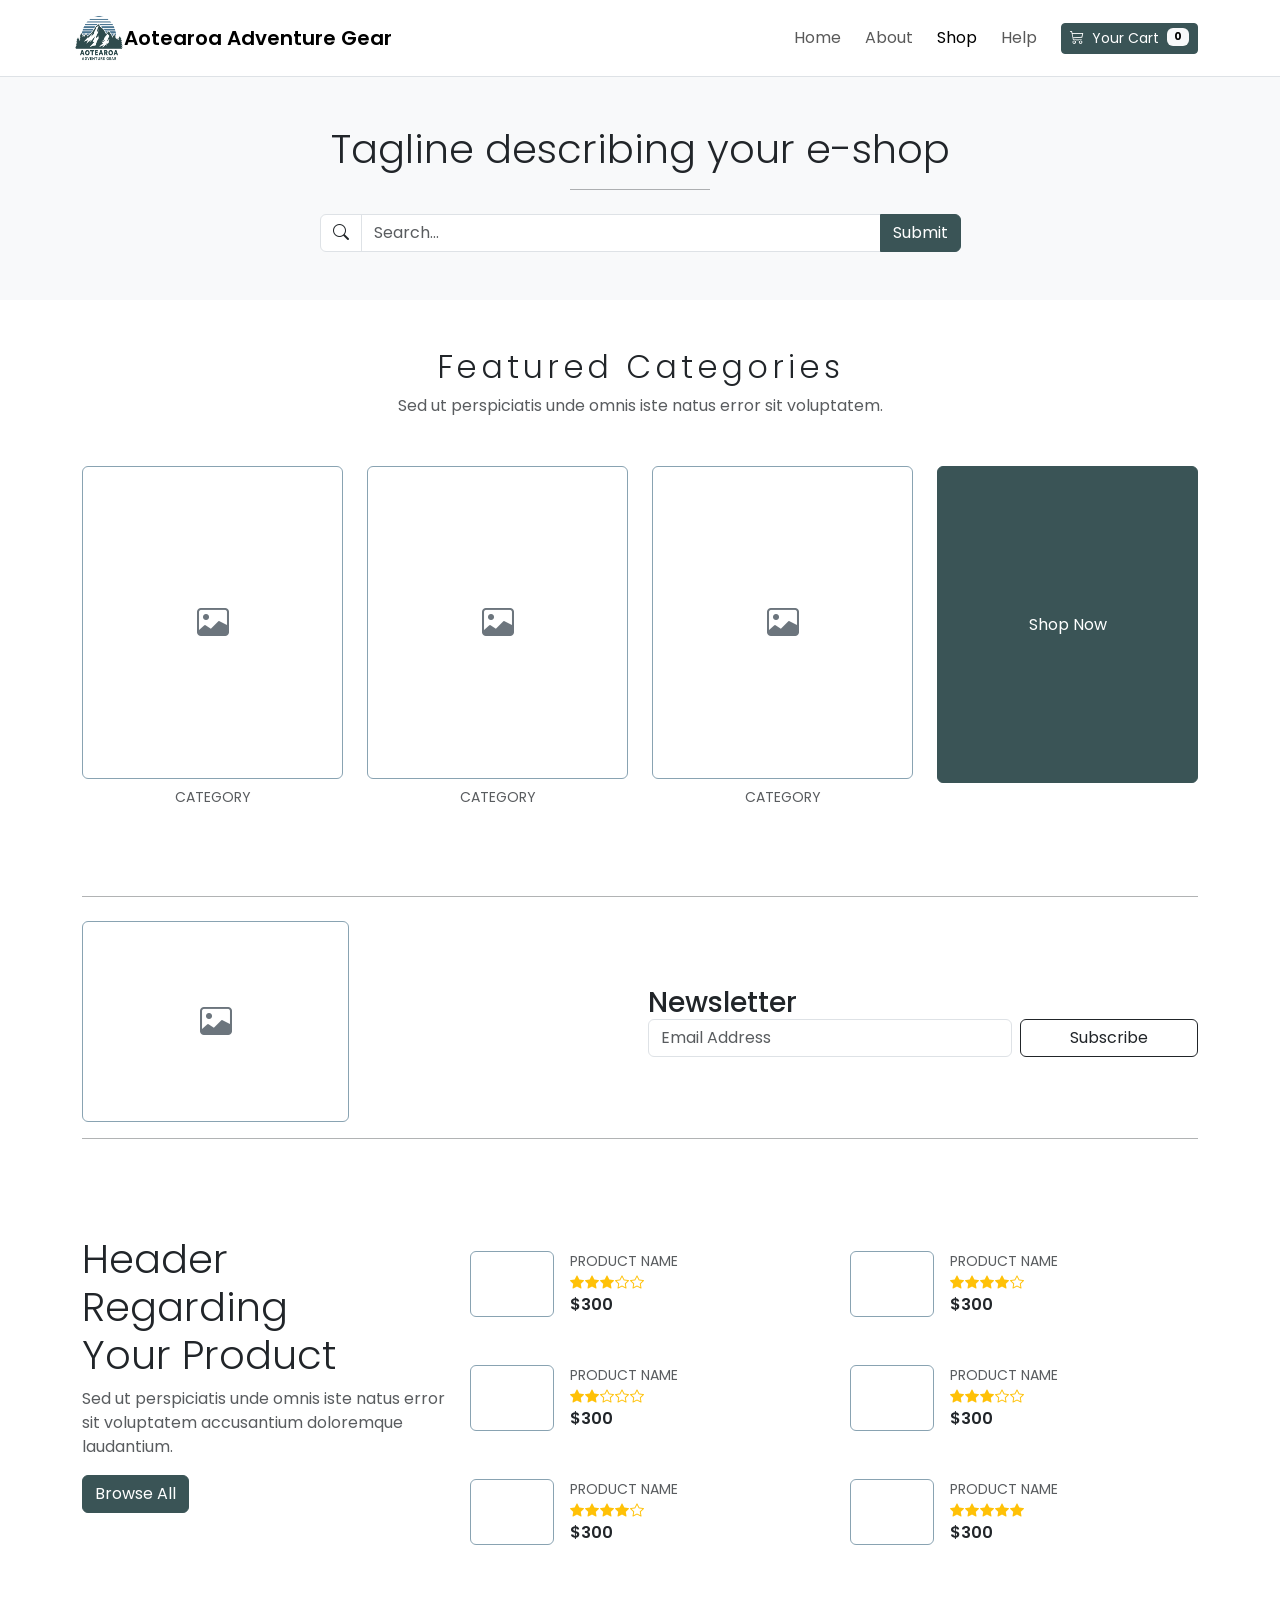
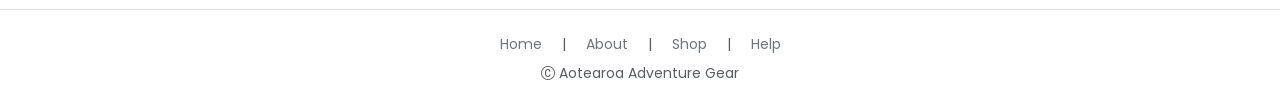
<file: shop.html>
<!doctype html>
<html lang="en">

<head>
  <meta charset="utf-8" />
  <meta name="viewport" content="width=device-width, initial-scale=1" />
  <title>Aotearoa Adventure Gear | Shop</title>

  <!-- Web font -->
  <link rel="preconnect" href="https://fonts.googleapis.com">
  <link rel="preconnect" href="https://fonts.gstatic.com" crossorigin>
  <link href="https://fonts.googleapis.com/css2?family=Poppins:wght@300;400;600&display=swap" rel="stylesheet">

  <!-- Icons -->
  <link rel="stylesheet" href="https://cdn.jsdelivr.net/npm/bootstrap-icons@1.11.3/font/bootstrap-icons.min.css">

  <!-- Bootstrap CSS -->
  <link href="https://cdn.jsdelivr.net/npm/bootstrap@5.3.3/dist/css/bootstrap.min.css" rel="stylesheet">

  <!-- Custom CSS (required) -->
  <link rel="stylesheet" href="css/custom-style.css" />
</head>

<body>
  <div id="siteHeader"></div>

  <main>
    <!-- Tagline + search bar with submit button (wireframe) -->
    <section class="py-5 hero-divider bg-light">
      <div class="container text-center">
        <h1 class="display-6 fw-light mb-3">Tagline describing your e-shop</h1>
        <hr class="mx-auto section-rule">

        <div class="row justify-content-center mt-4">
          <div class="col-12 col-md-8 col-lg-7">
            <form class="input-group" id="shopSearchForm" novalidate>
              <span class="input-group-text bg-white"><i class="bi bi-search"></i></span>
              <input class="form-control" id="shopSearch" type="search" placeholder="Search..."
                aria-label="Search shop">
              <button class="btn btn-dark" type="submit">Submit</button>
            </form>
          </div>
        </div>
      </div>
    </section>

    <!-- Featured categories row with 3 tiles + Shop Now block -->
    <section class="py-5">
      <div class="container ">
        <h2 class="text-center section-title mb-2">Featured Categories</h2>
        <p class="text-center text-muted mb-4">Sed ut perspiciatis unde omnis iste natus error sit voluptatem.</p>

        <div class="row justify-content-center g-4 mt-4">
          <div class="col-10 col-sm-4 col-md-3">
            <div class="ratio  placeholder-tile" style="--bs-aspect-ratio: 120%;">
              <div class="d-flex align-items-center justify-content-center">
                <i class="bi bi-image fs-2 text-secondary"></i>
              </div>
            </div>
            <div class="text-center text-uppercase small text-muted mt-2">Category</div>
          </div>
          <div class="col-10 col-sm-4 col-md-3">
            <div class="ratio placeholder-tile" style="--bs-aspect-ratio: 120%;">
              <div class="d-flex align-items-center justify-content-center">
                <i class="bi bi-image fs-2 text-secondary"></i>
              </div>
            </div>
            <div class="text-center text-uppercase small text-muted mt-2">Category</div>
          </div>
          <div class="col-10 col-sm-4 col-md-3">
            <div class="ratio  placeholder-tile" style="--bs-aspect-ratio: 120%;">
              <div class="d-flex align-items-center justify-content-center">
                <i class="bi bi-image fs-2 text-secondary"></i>
              </div>
            </div>
            <div class="text-center text-uppercase small text-muted mt-2">Category</div>
          </div>

          <div class="col-10 col-sm-6 col-md-3 d-grid">
            <div class="ratio" style="--bs-aspect-ratio: 115%;"> <a href="#browseAll"
                class="btn btn-dark h-100 d-flex align-items-center justify-content-center">Shop Now</a></div>
            <div class="text-center text-uppercase small text-muted mt-2"> </div>
          </div>

        </div>
      </div>
    </section>

    <!-- Newsletter strip (wireframe) -->
    <section class="py-4">
      <div class="container">
        <hr class="mx-auto section-rule mb-4 w-100">
        <div class="row g-3 align-items-center justify-content-between">
          <div class="col-10 col-sm-4 col-md-3">
            <div class="ratio placeholder-tile" style="--bs-aspect-ratio: 75%;">
              <div class="d-flex align-items-center justify-content-center">
                <i class="bi bi-image fs-2 text-secondary"></i>
              </div>
            </div>
          </div>
          <div class="col-12 col-lg-6">
            <div class="col-12 col-lg-6 text-center text-lg-start">
              <h3 class="mb-0">Newsletter</h3>
            </div>
            <form class="row g-2 justify-content-lg-end" id="newsletterFormShop" novalidate>
              <div class="col-12 col-md-8">
                <input type="email" class="form-control" id="newsletterEmailShop" name="newsletterEmailShop"
                  placeholder="Email Address" required>
                <div class="invalid-feedback">Please enter a valid email address.</div>
              </div>
              <div class="col-12 col-md-4 d-grid">
                <button class="btn btn-outline-dark" type="submit">Subscribe</button>
              </div>
            </form>
            <div class="small text-success mt-2 d-none" id="newsletterSuccessShop">Thanks for subscribing!</div>
          </div>
        </div>
        <hr class="mx-auto section-rule mb-4 w-100">
      </div>
    </section>

    <!-- Left text panel + right product list (wireframe) -->
    <section class="py-5" id="browseAll">
      <div class="container">
        <div class="d-flex flex-row g-4">
          <aside class="col-12 col-lg-4">
            <h2 class="display-6">Header<br>Regarding<br>Your Product</h2>
            <p class="text-muted">
              Sed ut perspiciatis unde omnis iste natus error sit voluptatem accusantium doloremque laudantium.
            </p>
            <a class="btn btn-dark" href="#products">Browse All</a>
          </aside>
          <div class="vr d-none d-sm-block"></div>
          <section class="col-12 col-lg-8" id="products" aria-label="Product listing">
            <div class="row g-3">
              <!-- 6 product rows similar to wireframe (2 columns on md+) -->
              <div class="col-12 col-md-6">
                <article class="list-product p-3">
                  <div class="d-flex gap-3">
                    <div class="ratio ratio-16x9 list-thumb placeholder-tile position-relative">
                      <a class="stretched-link" href="product.html" aria-label="View product"></a>
                    </div>
                    <div class="flex-grow-1">
                      <div class="text-uppercase small text-muted">Product Name</div>
                      <div class="rating text-warning small">
                        <i class="bi bi-star-fill"></i><i class="bi bi-star-fill"></i><i class="bi bi-star-fill"></i><i
                          class="bi bi-star"></i><i class="bi bi-star"></i>
                      </div>
                      <div class="fw-semibold">$300</div>

                    </div>
                  </div>
                </article>
              </div>

              <div class="col-12 col-md-6">
                <article class="list-product p-3">
                  <div class="d-flex gap-3">
                    <div class="ratio ratio-16x9 list-thumb placeholder-tile position-relative">
                      <a class="stretched-link" href="product.html" aria-label="View product"></a>
                    </div>
                    <div class="flex-grow-1">
                      <div class="text-uppercase small text-muted">Product Name</div>
                      <div class="rating text-warning small">
                        <i class="bi bi-star-fill"></i><i class="bi bi-star-fill"></i><i class="bi bi-star-fill"></i><i
                          class="bi bi-star-fill"></i><i class="bi bi-star"></i>
                      </div>
                      <div class="fw-semibold">$300</div>
                    </div>
                  </div>
                </article>
              </div>

              <div class="col-12 col-md-6">
                <article class="list-product p-3">
                  <div class="d-flex gap-3">
                    <div class="ratio ratio-16x9 list-thumb placeholder-tile position-relative">
                      <a class="stretched-link" href="product.html" aria-label="View product"></a>
                    </div>
                    <div class="flex-grow-1">
                      <div class="text-uppercase small text-muted">Product Name</div>
                      <div class="rating text-warning small">
                        <i class="bi bi-star-fill"></i><i class="bi bi-star-fill"></i><i class="bi bi-star"></i><i
                          class="bi bi-star"></i><i class="bi bi-star"></i>
                      </div>
                      <div class="fw-semibold">$300</div>
                    </div>
                  </div>
                </article>
              </div>

              <div class="col-12 col-md-6">
                <article class="list-product p-3">
                  <div class="d-flex gap-3">
                    <div class="ratio ratio-16x9 list-thumb placeholder-tile position-relative">
                      <a class="stretched-link" href="product.html" aria-label="View product"></a>
                    </div>
                    <div class="flex-grow-1">
                      <div class="text-uppercase small text-muted">Product Name</div>
                      <div class="rating text-warning small">
                        <i class="bi bi-star-fill"></i><i class="bi bi-star-fill"></i><i class="bi bi-star-fill"></i><i
                          class="bi bi-star"></i><i class="bi bi-star"></i>
                      </div>
                      <div class="fw-semibold">$300</div>
                    </div>
                  </div>
                </article>
              </div>

              <div class="col-12 col-md-6">
                <article class="list-product p-3">
                  <div class="d-flex gap-3">
                    <div class="ratio ratio-16x9 list-thumb placeholder-tile position-relative">
                      <a class="stretched-link" href="product.html" aria-label="View product"></a>
                    </div>
                    <div class="flex-grow-1">
                      <div class="text-uppercase small text-muted">Product Name</div>
                      <div class="rating text-warning small">
                        <i class="bi bi-star-fill"></i><i class="bi bi-star-fill"></i><i class="bi bi-star-fill"></i><i
                          class="bi bi-star-fill"></i><i class="bi bi-star"></i>
                      </div>
                      <div class="fw-semibold">$300</div>
                    </div>
                  </div>
                </article>
              </div>

              <div class="col-12 col-md-6">
                <article class="list-product p-3">
                  <div class="d-flex gap-3">
                    <div class="ratio ratio-16x9 list-thumb placeholder-tile position-relative">
                      <a class="stretched-link" href="product.html" aria-label="View product"></a>
                    </div>
                    <div class="flex-grow-1">
                      <div class="text-uppercase small text-muted">Product Name</div>
                      <div class="rating text-warning small">
                        <i class="bi bi-star-fill"></i><i class="bi bi-star-fill"></i><i class="bi bi-star-fill"></i><i
                          class="bi bi-star-fill"></i><i class="bi bi-star-fill"></i>
                      </div>
                      <div class="fw-semibold">$300</div>
                    </div>
                  </div>
                </article>
              </div>

            </div>
          </section>
        </div>
      </div>
    </section>
  </main>

  <div id="siteFooter"></div>
  <script src="https://cdn.jsdelivr.net/npm/jquery@3.7.1/dist/jquery.min.js"></script>
  <script src="https://cdn.jsdelivr.net/npm/bootstrap@5.3.3/dist/js/bootstrap.bundle.min.js"></script>
  <script src="js/includes.js"></script>
  <script src="js/main.js"></script>
</body>

</html>
</file>
<file: css/custom-style.css>
/* custom-style.css
   Custom styles to complement Bootstrap and align with the wireframe feel.
*/

:root {
  --brand-dark: #3A5456ff;
  --soft-gray: #687D80ff;
  --tile-border: #89A3B2ff;
}

html,
body {
  font-family: "Poppins", system-ui, -apple-system, Segoe UI, Roboto, Arial, sans-serif;
}

.btn-dark {
  background-color: #3A5456ff;
  /* New background */
  border-color: #3A5456ff;
  /* Match border */
}

.btn-dark:hover {
  background-color: var(--brand-dark);
  border-color: var(--brand-dark);
}

.brand-mark {
  width: 34px;
  height: 34px;
  border: 1px solid var(--tile-border);
  border-radius: 8px;
  color: var(--brand-dark);
}

.section-title {
  letter-spacing: 0.12em;
  font-weight: 300;
  text-transform: none;
}

.section-rule {
  width: 140px;
  opacity: .35;
}


.hero-divider {
  background: #fff;
}

.placeholder-tile {
  background: #fff;
  border: 1px solid var(--tile-border);
  border-radius: 6px;
}

.product-card,
.list-product {
  border: 0px solid var(--tile-border);
  border-radius: 10px;
  background: #fff;
}

.list-thumb {
  width: 84px;
  max-width: 84px;
  flex: 0 0 auto;
}

.footer-link {
  color: #6c757d;
  text-decoration: none;
}

.footer-link:hover {
  color: #111;
  text-decoration: underline;
}

.rating i {
  margin-right: 1px;
}

.avatar-circle {
  width: 44px;
  height: 44px;
  border-radius: 999px;
  border: 1px solid var(--tile-border);
  display: inline-flex;
  align-items: center;
  justify-content: center;
  color: #666;
}

/* Step indicator emphasis (cart/shipping/payment) */
.step-active {
  color: #111;
  font-weight: 600;
  text-decoration: underline;
  text-underline-offset: 22px;
}

.summary-line {
  padding: .35rem 0;
}

.ship-card {
  border: 1px solid #bdbdbd;
  border-radius: 4px;
  /* wireframe border */
  padding: 18px 20px;
  align-items: flex-start;
  /* keep text at top like the wireframe */
  background: #fff;
  cursor: pointer;
  user-select: none;
}

/* radio "circle" */
.ship-radio {
  width: 16px;
  height: 16px;
  margin-top: 2px;
  border-radius: 50%;
  border: 2px solid #8f8f8f;
  position: relative;
  flex: 0 0 auto;
}

.btn-check:checked+.ship-card .ship-radio::after {
  content: "";
  position: absolute;
  inset: 3px;
  border-radius: 50%;
  background: #6f6f6f;
}

.ship-title {
  font-size: 14px;
  color: #7a7a7a;
  /* light grey title */
  font-weight: 500;
}

.ship-sub {
  margin-top: 4px;
  font-size: 11px;
  color: #a0a0a0;
  /* lighter subtitle */
}

/* optional: subtle selected background like typical UI */
.btn-check:checked+.ship-card {
  background: #f3f3f3;
}

/* Fancy floating anchor button */
.floating-anchor {
  position: fixed;
  right: 18px;
  bottom: 18px;
  border-radius: 999px;
  width: 48px;
  height: 48px;
  display: inline-flex;
  align-items: center;
  justify-content: center;
  box-shadow: 0 10px 30px rgba(0, 0, 0, .20);
  opacity: 0;
  pointer-events: none;
  transform: translateY(8px);
  transition: all .2s ease;
  z-index: 999;
}

.floating-anchor.is-visible {
  opacity: 1;
  pointer-events: auto;
  transform: translateY(0);
}
</file>
